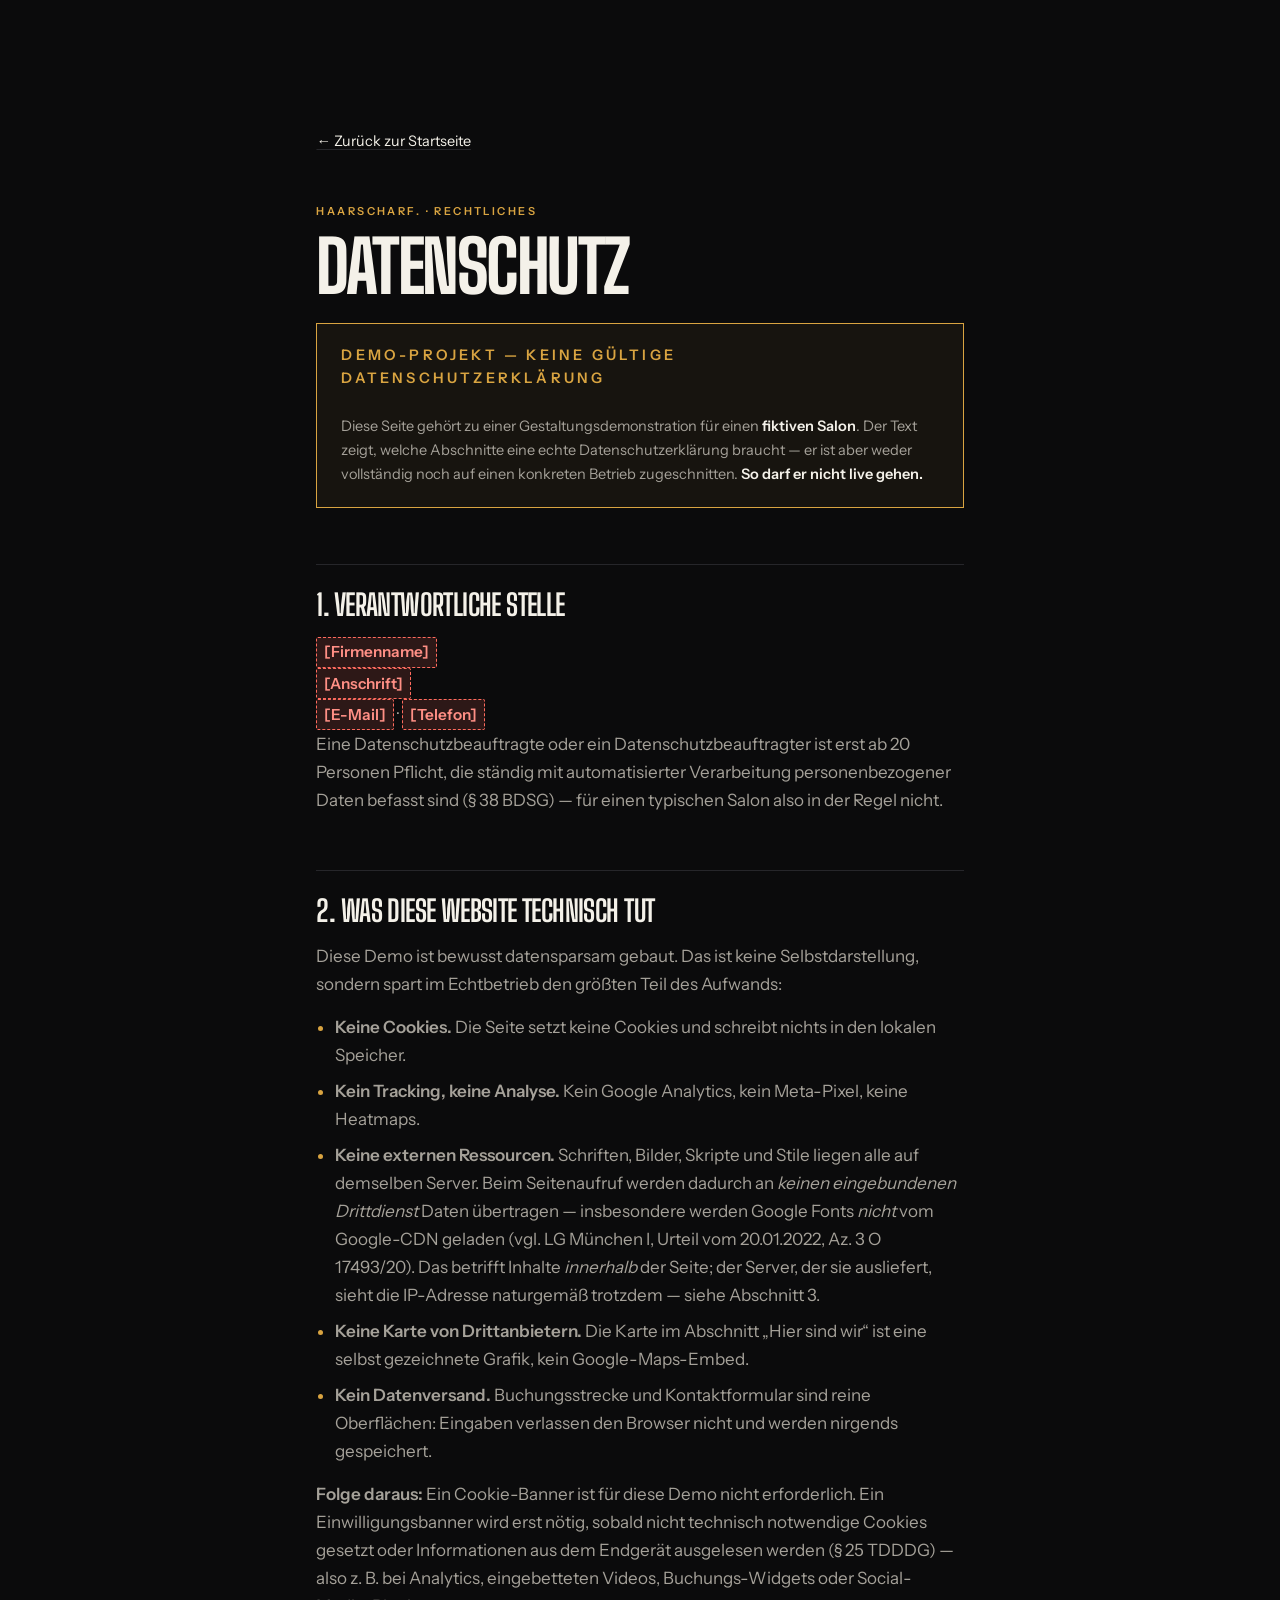
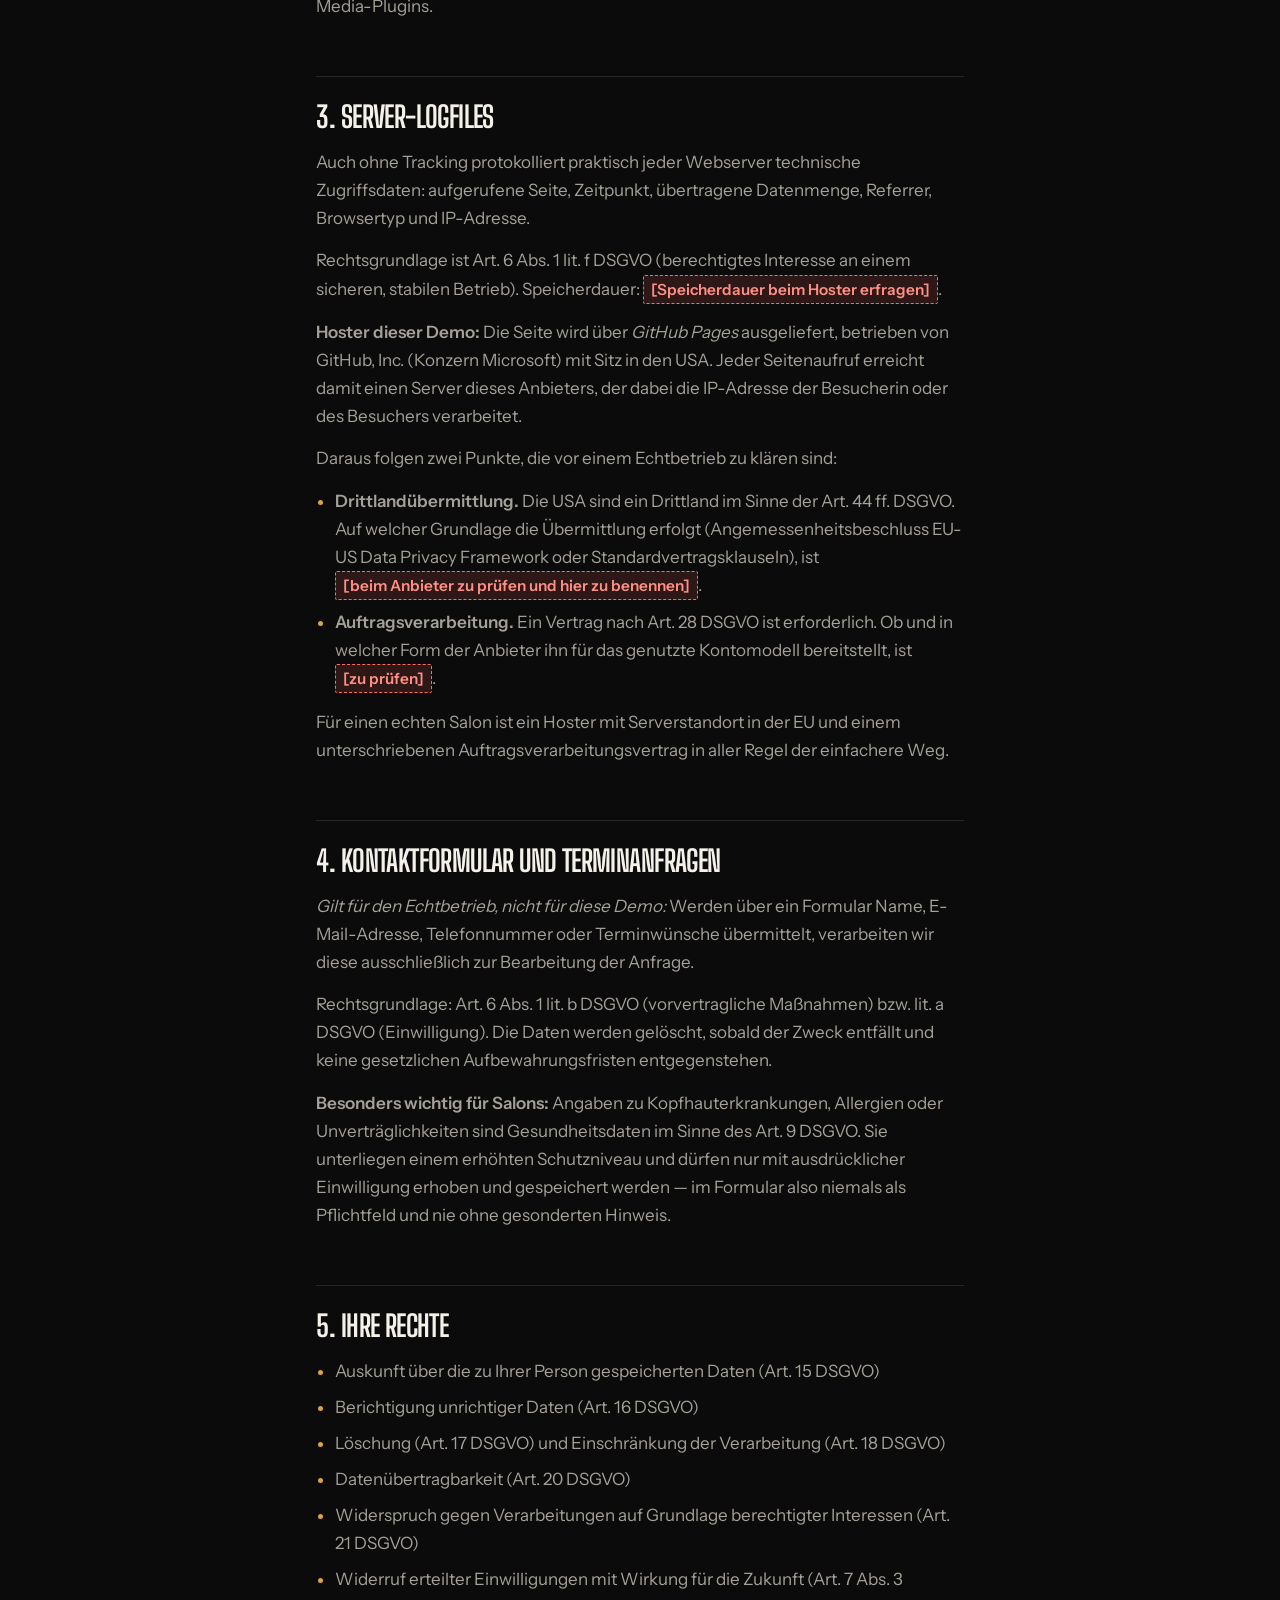
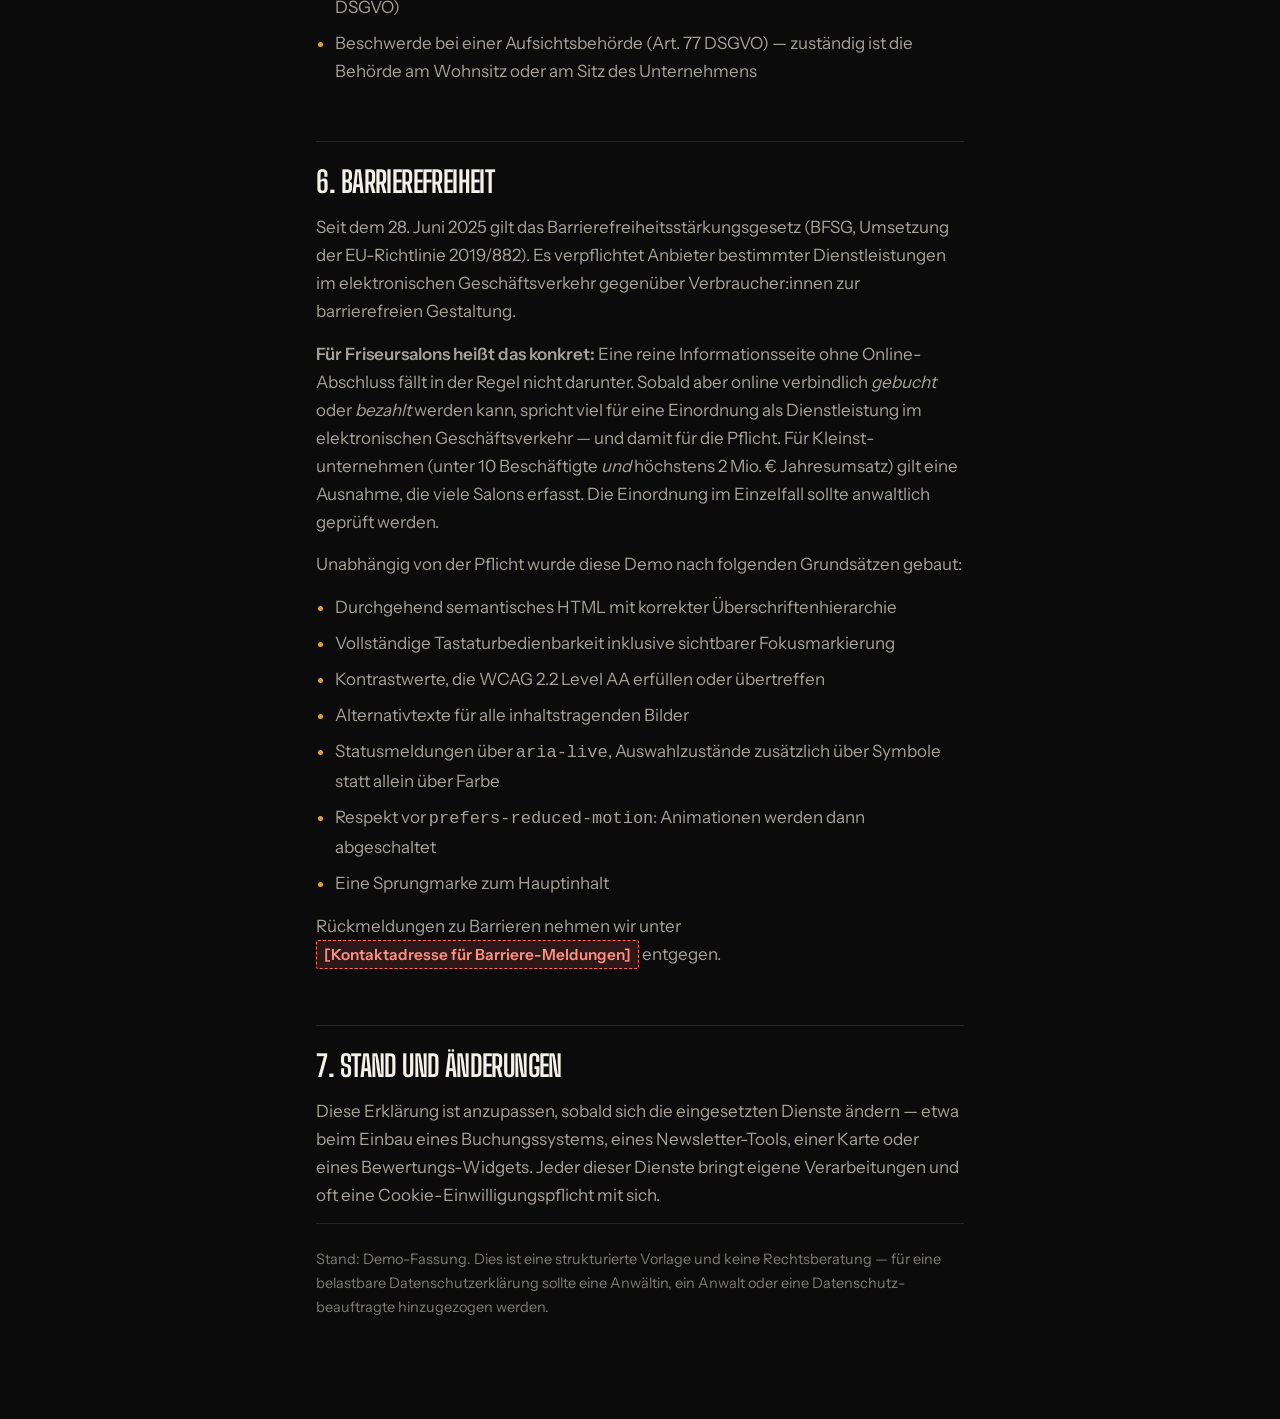
<file: datenschutz.html>
<!DOCTYPE html>
<html lang="de" class="no-js">
<head>
<meta charset="utf-8">
<meta name="viewport" content="width=device-width, initial-scale=1">
<title>Datenschutz &amp; Barrierefreiheit — HAARSCHARF. (Demo)</title>
<meta name="description" content="Datenschutzerklärung und Barrierefreiheitserklärung der Demo-Website HAARSCHARF. Alle Angaben sind Platzhalter.">
<meta name="robots" content="noindex">
<meta name="theme-color" content="#0b0b0c">
<link rel="icon" href="assets/favicon.svg" type="image/svg+xml">
<link rel="stylesheet" href="css/fonts.css">
<link rel="stylesheet" href="css/tokens.css">
<link rel="stylesheet" href="css/base.css">
<link rel="stylesheet" href="css/components.css">
<link rel="stylesheet" href="css/legal.css">
</head>
<body>

<main class="legal">

  <a class="legal__back" href="index.html">&larr; Zurück zur Startseite</a>

  <!-- Siehe Hinweis in impressum.html: beide Rechtsseiten tragen dasselbe
       Label, sonst sähe eine von beiden aus wie vergessen. -->
  <p class="legal__eyebrow label label--acid">HAARSCHARF. · Rechtliches</p>

  <h1>Datenschutz</h1>

  <div class="notice">
    <p class="notice__title">Demo-Projekt — keine gültige Datenschutzerklärung</p>
    <p>
      Diese Seite gehört zu einer Gestaltungs&shy;demonstration für einen
      <strong>fiktiven Salon</strong>. Der Text zeigt, welche Abschnitte eine echte
      Datenschutz&shy;erklärung braucht — er ist aber weder vollständig noch auf
      einen konkreten Betrieb zugeschnitten.
      <strong>So darf er nicht live gehen.</strong>
    </p>
  </div>

  <h2>1. Verantwortliche Stelle</h2>
  <address>
    <span class="ph">[Firmenname]</span><br>
    <span class="ph">[Anschrift]</span><br>
    <span class="ph">[E-Mail]</span> · <span class="ph">[Telefon]</span>
  </address>
  <p>
    Eine Datenschutz&shy;beauftragte oder ein Datenschutz&shy;beauftragter ist erst
    ab 20 Personen Pflicht, die ständig mit automatisierter Verarbeitung
    personenbezogener Daten befasst sind (§ 38 BDSG) — für einen typischen
    Salon also in der Regel nicht.
  </p>

  <h2>2. Was diese Website technisch tut</h2>
  <p>
    Diese Demo ist bewusst datensparsam gebaut. Das ist keine Selbst&shy;darstellung,
    sondern spart im Echtbetrieb den größten Teil des Aufwands:
  </p>
  <ul>
    <li><strong>Keine Cookies.</strong> Die Seite setzt keine Cookies und schreibt nichts in den lokalen Speicher.</li>
    <li><strong>Kein Tracking, keine Analyse.</strong> Kein Google Analytics, kein Meta-Pixel, keine Heatmaps.</li>
    <li><strong>Keine externen Ressourcen.</strong> Schriften, Bilder, Skripte und Stile liegen alle auf demselben Server. Beim Seitenaufruf werden dadurch an <em>keinen eingebundenen Drittdienst</em> Daten übertragen — insbesondere werden Google Fonts <em>nicht</em> vom Google-CDN geladen (vgl. LG München I, Urteil vom 20.01.2022, Az. 3 O 17493/20). Das betrifft Inhalte <em>innerhalb</em> der Seite; der Server, der sie ausliefert, sieht die IP-Adresse naturgemäß trotzdem — siehe Abschnitt 3.</li>
    <li><strong>Keine Karte von Drittanbietern.</strong> Die Karte im Abschnitt „Hier sind wir“ ist eine selbst gezeichnete Grafik, kein Google-Maps-Embed.</li>
    <li><strong>Kein Datenversand.</strong> Buchungs&shy;strecke und Kontaktformular sind reine Oberflächen: Eingaben verlassen den Browser nicht und werden nirgends gespeichert.</li>
  </ul>
  <p>
    <strong>Folge daraus:</strong> Ein Cookie-Banner ist für diese Demo nicht erforderlich.
    Ein Einwilligungs&shy;banner wird erst nötig, sobald nicht technisch notwendige
    Cookies gesetzt oder Informationen aus dem Endgerät ausgelesen werden
    (§ 25 TDDDG) — also z. B. bei Analytics, eingebetteten Videos, Buchungs-Widgets
    oder Social-Media-Plugins.
  </p>

  <h2>3. Server-Logfiles</h2>
  <p>
    Auch ohne Tracking protokolliert praktisch jeder Webserver technische
    Zugriffsdaten: aufgerufene Seite, Zeitpunkt, übertragene Datenmenge,
    Referrer, Browsertyp und IP-Adresse.
  </p>
  <p>
    Rechtsgrundlage ist Art. 6 Abs. 1 lit. f DSGVO (berechtigtes Interesse an
    einem sicheren, stabilen Betrieb). Speicherdauer:
    <span class="ph">[Speicherdauer beim Hoster erfragen]</span>.
  </p>
  <p>
    <strong>Hoster dieser Demo:</strong> Die Seite wird über <em>GitHub Pages</em>
    ausgeliefert, betrieben von GitHub,&nbsp;Inc. (Konzern Microsoft) mit Sitz in den
    USA. Jeder Seitenaufruf erreicht damit einen Server dieses Anbieters, der dabei
    die IP-Adresse der Besucherin oder des Besuchers verarbeitet.
  </p>
  <p>Daraus folgen zwei Punkte, die vor einem Echtbetrieb zu klären sind:</p>
  <ul>
    <li><strong>Drittlandübermittlung.</strong> Die USA sind ein Drittland im Sinne
      der Art.&nbsp;44&nbsp;ff. DSGVO. Auf welcher Grundlage die Übermittlung erfolgt
      (Angemessenheits&shy;beschluss EU-US Data Privacy Framework oder
      Standard&shy;vertrags&shy;klauseln), ist
      <span class="ph">[beim Anbieter zu prüfen und hier zu benennen]</span>.</li>
    <li><strong>Auftragsverarbeitung.</strong> Ein Vertrag nach Art.&nbsp;28 DSGVO ist
      erforderlich. Ob und in welcher Form der Anbieter ihn für das genutzte
      Konto&shy;modell bereitstellt, ist <span class="ph">[zu prüfen]</span>.</li>
  </ul>
  <p>
    Für einen echten Salon ist ein Hoster mit Serverstandort in der EU und einem
    unterschriebenen Auftragsverarbeitungs&shy;vertrag in aller Regel der einfachere Weg.
  </p>

  <h2>4. Kontaktformular und Terminanfragen</h2>
  <p>
    <em>Gilt für den Echtbetrieb, nicht für diese Demo:</em> Werden über ein
    Formular Name, E-Mail-Adresse, Telefonnummer oder Terminwünsche übermittelt,
    verarbeiten wir diese ausschließlich zur Bearbeitung der Anfrage.
  </p>
  <p>
    Rechtsgrundlage: Art. 6 Abs. 1 lit. b DSGVO (vorvertragliche Maßnahmen)
    bzw. lit. a DSGVO (Einwilligung). Die Daten werden gelöscht, sobald der
    Zweck entfällt und keine gesetzlichen Aufbewahrungs&shy;fristen entgegenstehen.
  </p>
  <p>
    <strong>Besonders wichtig für Salons:</strong> Angaben zu Kopfhaut&shy;erkrankungen,
    Allergien oder Unverträglichkeiten sind Gesundheitsdaten im Sinne des
    Art. 9 DSGVO. Sie unterliegen einem erhöhten Schutzniveau und dürfen nur
    mit ausdrücklicher Einwilligung erhoben und gespeichert werden — im
    Formular also niemals als Pflichtfeld und nie ohne gesonderten Hinweis.
  </p>

  <h2>5. Ihre Rechte</h2>
  <ul>
    <li>Auskunft über die zu Ihrer Person gespeicherten Daten (Art. 15 DSGVO)</li>
    <li>Berichtigung unrichtiger Daten (Art. 16 DSGVO)</li>
    <li>Löschung (Art. 17 DSGVO) und Einschränkung der Verarbeitung (Art. 18 DSGVO)</li>
    <li>Datenübertragbarkeit (Art. 20 DSGVO)</li>
    <li>Widerspruch gegen Verarbeitungen auf Grundlage berechtigter Interessen (Art. 21 DSGVO)</li>
    <li>Widerruf erteilter Einwilligungen mit Wirkung für die Zukunft (Art. 7 Abs. 3 DSGVO)</li>
    <li>Beschwerde bei einer Aufsichtsbehörde (Art. 77 DSGVO) — zuständig ist die Behörde am Wohnsitz oder am Sitz des Unternehmens</li>
  </ul>

  <h2 id="barrierefreiheit">6. Barrierefreiheit</h2>
  <p>
    Seit dem 28. Juni 2025 gilt das Barrierefreiheits&shy;stärkungsgesetz (BFSG,
    Umsetzung der EU-Richtlinie 2019/882). Es verpflichtet Anbieter bestimmter
    Dienstleistungen im elektronischen Geschäftsverkehr gegenüber Verbraucher:innen
    zur barrierefreien Gestaltung.
  </p>
  <p>
    <strong>Für Friseursalons heißt das konkret:</strong> Eine reine Informations&shy;seite
    ohne Online-Abschluss fällt in der Regel nicht darunter. Sobald aber online
    verbindlich <em>gebucht</em> oder <em>bezahlt</em> werden kann, spricht viel für
    eine Einordnung als Dienstleistung im elektronischen Geschäftsverkehr — und
    damit für die Pflicht. Für Kleinst&shy;unternehmen (unter 10 Beschäftigte
    <em>und</em> höchstens 2 Mio. € Jahresumsatz) gilt eine Ausnahme, die viele
    Salons erfasst. Die Einordnung im Einzelfall sollte anwaltlich geprüft werden.
  </p>
  <p>Unabhängig von der Pflicht wurde diese Demo nach folgenden Grundsätzen gebaut:</p>
  <ul>
    <li>Durchgehend semantisches HTML mit korrekter Überschriften&shy;hierarchie</li>
    <li>Vollständige Tastatur&shy;bedienbarkeit inklusive sichtbarer Fokus&shy;markierung</li>
    <li>Kontrastwerte, die WCAG 2.2 Level AA erfüllen oder übertreffen</li>
    <li>Alternativtexte für alle inhaltstragenden Bilder</li>
    <li>Status&shy;meldungen über <code>aria-live</code>, Auswahl&shy;zustände zusätzlich über Symbole statt allein über Farbe</li>
    <li>Respekt vor <code>prefers-reduced-motion</code>: Animationen werden dann abgeschaltet</li>
    <li>Eine Sprungmarke zum Hauptinhalt</li>
  </ul>
  <p>
    Rückmeldungen zu Barrieren nehmen wir unter
    <span class="ph">[Kontaktadresse für Barriere-Meldungen]</span> entgegen.
  </p>

  <h2>7. Stand und Änderungen</h2>
  <p>
    Diese Erklärung ist anzupassen, sobald sich die eingesetzten Dienste ändern —
    etwa beim Einbau eines Buchungs&shy;systems, eines Newsletter-Tools, einer Karte
    oder eines Bewertungs-Widgets. Jeder dieser Dienste bringt eigene
    Verarbeitungen und oft eine Cookie-Einwilligungs&shy;pflicht mit sich.
  </p>

  <p class="legal__meta">
    Stand: Demo-Fassung. Dies ist eine strukturierte Vorlage und keine
    Rechtsberatung — für eine belastbare Datenschutz&shy;erklärung sollte eine
    Anwältin, ein Anwalt oder eine Datenschutz&shy;beauftragte hinzugezogen werden.
  </p>

</main>

</body>
</html>
</file>
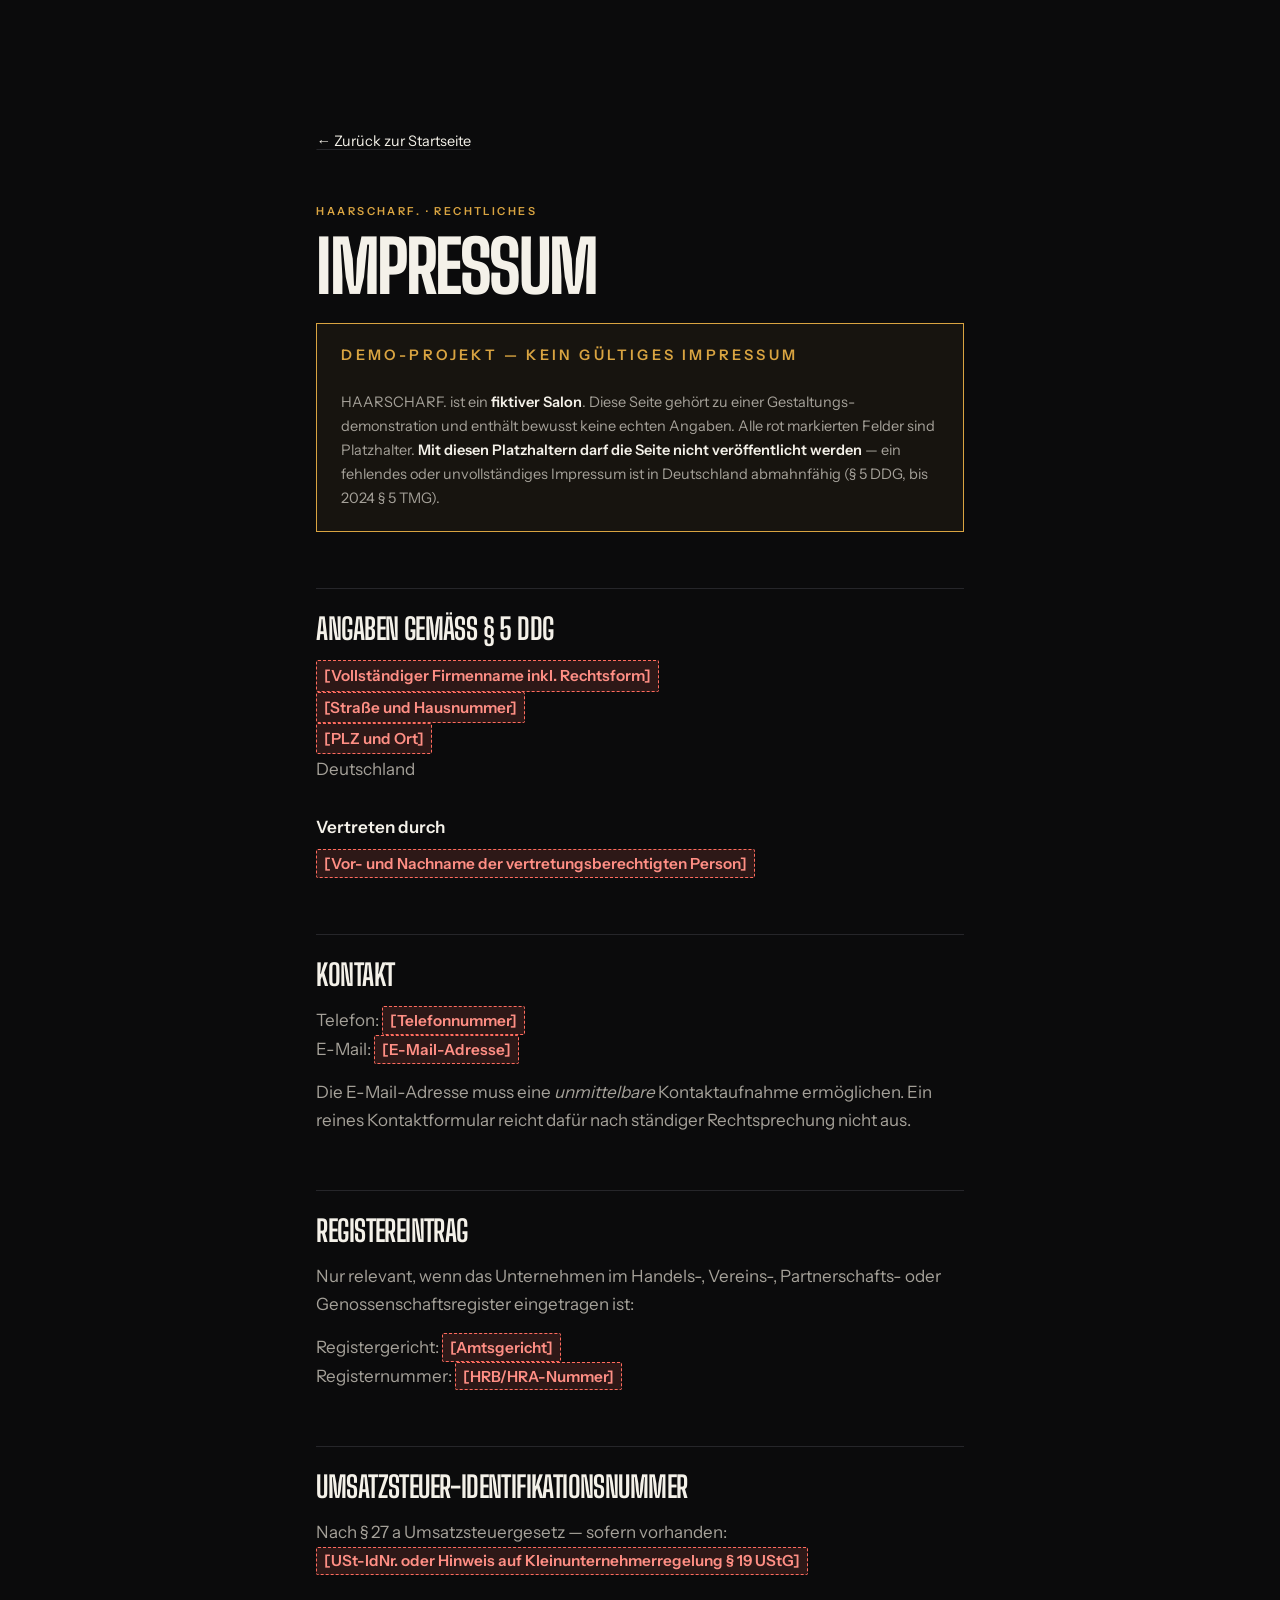
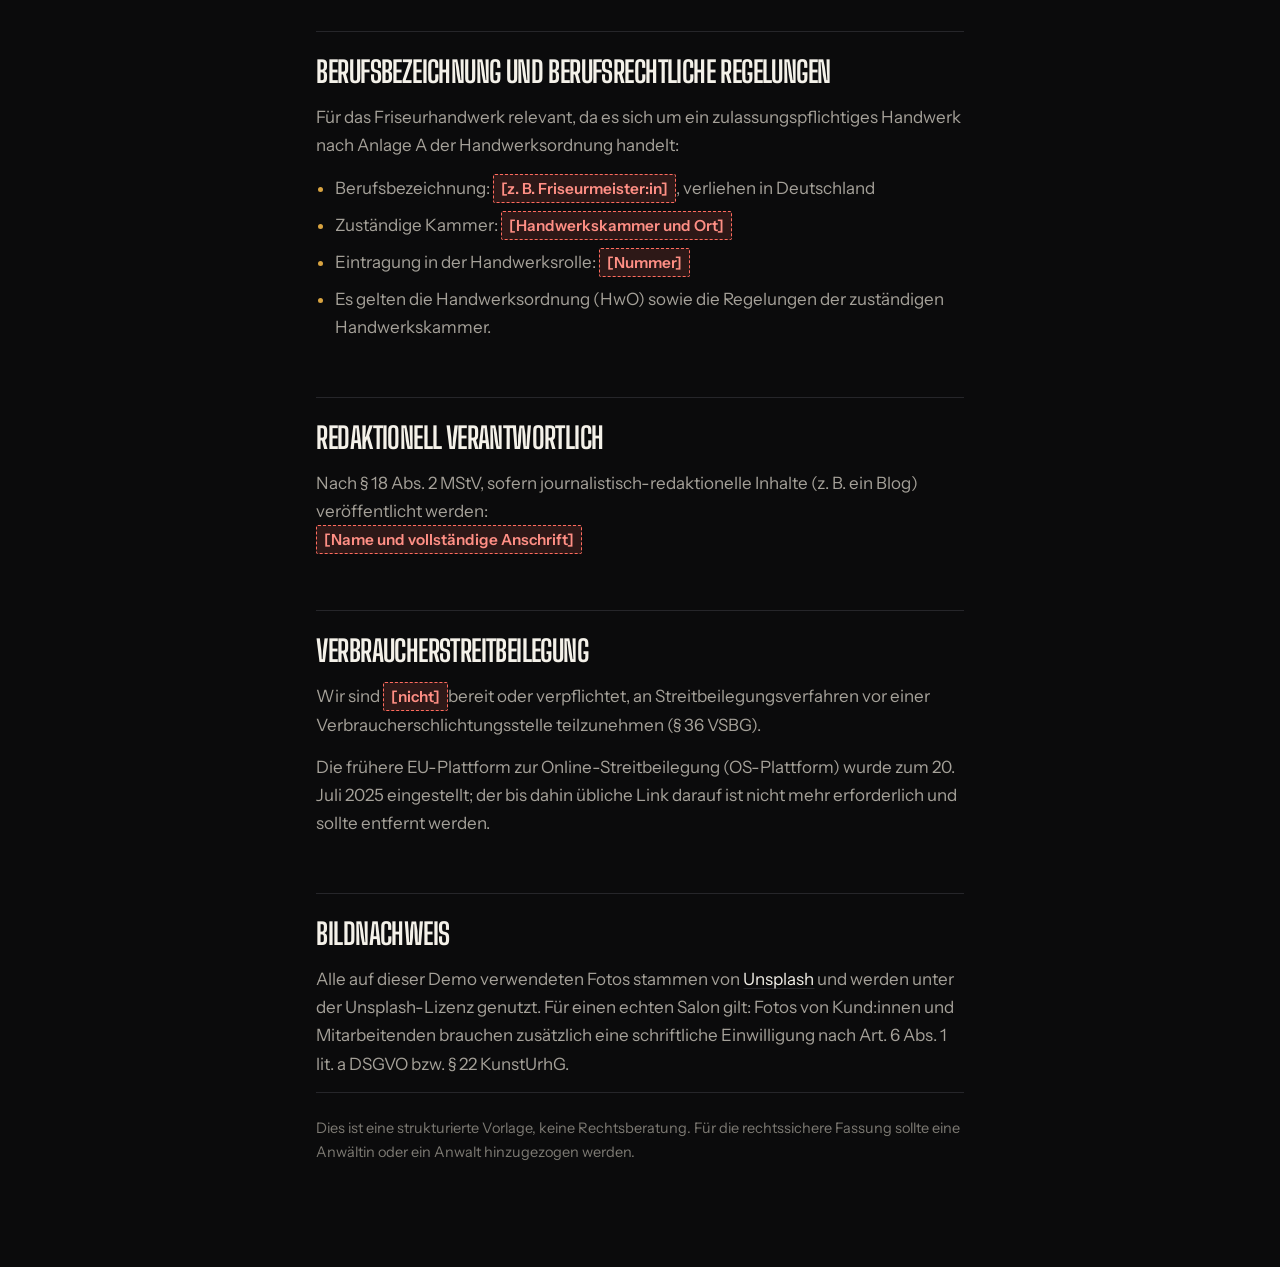
<file: impressum.html>
<!DOCTYPE html>
<html lang="de" class="no-js">
<head>
<meta charset="utf-8">
<meta name="viewport" content="width=device-width, initial-scale=1">
<title>Impressum — HAARSCHARF. (Demo)</title>
<meta name="description" content="Impressum der Demo-Website HAARSCHARF. Alle Angaben sind Platzhalter.">
<meta name="robots" content="noindex">
<meta name="theme-color" content="#0b0b0c">
<link rel="icon" href="assets/favicon.svg" type="image/svg+xml">
<link rel="stylesheet" href="css/fonts.css">
<link rel="stylesheet" href="css/tokens.css">
<link rel="stylesheet" href="css/base.css">
<link rel="stylesheet" href="css/components.css">
<link rel="stylesheet" href="css/legal.css">
</head>
<body>

<main class="legal">

  <a class="legal__back" href="index.html">&larr; Zurück zur Startseite</a>

  <!-- Kleines Akzent-Label über der Überschrift. Auf der Startseite trägt
       jeder Abschnittskopf so eines ("01 Philosophie"); die Rechtsseiten
       standen bisher ohne da und wirkten dadurch wie angeklebt. -->
  <p class="legal__eyebrow label label--acid">HAARSCHARF. · Rechtliches</p>

  <h1>Impressum</h1>

  <div class="notice">
    <p class="notice__title">Demo-Projekt — kein gültiges Impressum</p>
    <p>
      HAARSCHARF. ist ein <strong>fiktiver Salon</strong>. Diese Seite gehört zu einer
      Gestaltungs&shy;demonstration und enthält bewusst keine echten Angaben.
      Alle rot markierten Felder sind Platzhalter.
      <strong>Mit diesen Platzhaltern darf die Seite nicht veröffentlicht werden</strong> —
      ein fehlendes oder unvollständiges Impressum ist in Deutschland
      abmahnfähig (§ 5 DDG, bis 2024 § 5 TMG).
    </p>
  </div>

  <h2>Angaben gemäß § 5 DDG</h2>
  <address>
    <span class="ph">[Vollständiger Firmenname inkl. Rechtsform]</span><br>
    <span class="ph">[Straße und Hausnummer]</span><br>
    <span class="ph">[PLZ und Ort]</span><br>
    Deutschland
  </address>

  <h3>Vertreten durch</h3>
  <p><span class="ph">[Vor- und Nachname der vertretungsberechtigten Person]</span></p>

  <h2>Kontakt</h2>
  <p>
    Telefon: <span class="ph">[Telefonnummer]</span><br>
    E-Mail: <span class="ph">[E-Mail-Adresse]</span>
  </p>
  <p>
    Die E-Mail-Adresse muss eine <em>unmittelbare</em> Kontaktaufnahme ermöglichen.
    Ein reines Kontaktformular reicht dafür nach ständiger Rechtsprechung nicht aus.
  </p>

  <h2>Registereintrag</h2>
  <p>
    Nur relevant, wenn das Unternehmen im Handels-, Vereins-, Partnerschafts-
    oder Genossenschaftsregister eingetragen ist:
  </p>
  <p>
    Registergericht: <span class="ph">[Amtsgericht]</span><br>
    Registernummer: <span class="ph">[HRB/HRA-Nummer]</span>
  </p>

  <h2>Umsatzsteuer-Identifikationsnummer</h2>
  <p>
    Nach § 27&nbsp;a Umsatzsteuergesetz — sofern vorhanden:<br>
    <span class="ph">[USt-IdNr. oder Hinweis auf Kleinunternehmerregelung § 19 UStG]</span>
  </p>

  <h2>Berufsbezeichnung und berufsrechtliche Regelungen</h2>
  <p>
    Für das Friseurhandwerk relevant, da es sich um ein zulassungspflichtiges
    Handwerk nach Anlage&nbsp;A der Handwerksordnung handelt:
  </p>
  <ul>
    <li>Berufsbezeichnung: <span class="ph">[z. B. Friseurmeister:in]</span>, verliehen in Deutschland</li>
    <li>Zuständige Kammer: <span class="ph">[Handwerkskammer und Ort]</span></li>
    <li>Eintragung in der Handwerksrolle: <span class="ph">[Nummer]</span></li>
    <li>Es gelten die Handwerksordnung (HwO) sowie die Regelungen der zuständigen Handwerkskammer.</li>
  </ul>

  <h2>Redaktionell verantwortlich</h2>
  <p>
    Nach § 18 Abs. 2 MStV, sofern journalistisch-redaktionelle Inhalte
    (z. B. ein Blog) veröffentlicht werden:<br>
    <span class="ph">[Name und vollständige Anschrift]</span>
  </p>

  <h2>Verbraucherstreitbeilegung</h2>
  <p>
    Wir sind <span class="ph">[nicht] </span>bereit oder verpflichtet, an
    Streitbeilegungsverfahren vor einer Verbraucher&shy;schlichtungsstelle
    teilzunehmen (§ 36 VSBG).
  </p>
  <p>
    Die frühere EU-Plattform zur Online-Streitbeilegung (OS-Plattform) wurde
    zum 20. Juli 2025 eingestellt; der bis dahin übliche Link darauf ist nicht
    mehr erforderlich und sollte entfernt werden.
  </p>

  <h2>Bildnachweis</h2>
  <p>
    Alle auf dieser Demo verwendeten Fotos stammen von
    <a href="https://unsplash.com" rel="noopener">Unsplash</a> und werden unter der
    Unsplash-Lizenz genutzt. Für einen echten Salon gilt:
    Fotos von Kund:innen und Mitarbeitenden brauchen zusätzlich eine
    schriftliche Einwilligung nach Art.&nbsp;6 Abs.&nbsp;1 lit.&nbsp;a DSGVO
    bzw. § 22 KunstUrhG.
  </p>

  <p class="legal__meta">
    Dies ist eine strukturierte Vorlage, keine Rechtsberatung. Für die
    rechtssichere Fassung sollte eine Anwältin oder ein Anwalt hinzugezogen werden.
  </p>

</main>

</body>
</html>
</file>
<file: css/fonts.css>
/* ------------------------------------------------------------------
   HAARSCHARF. — Schriften (selbst gehostet)
   Bewusst lokal ausgeliefert statt via Google-CDN: keine Übertragung von
   Besucher-IPs an Dritte (DSGVO) und keine externe Abhängigkeit im Rendering.
   Nur die Subsets latin + latin-ext, damit die Dateien klein bleiben.
   ------------------------------------------------------------------ */

@font-face {
  font-family: 'Big Shoulders Display';
  font-style: normal;
  font-weight: 700;
  font-display: swap;
  src: url('../assets/fonts/big-shoulders-display-700-normal-latin-ext.woff2') format('woff2');
  unicode-range: U+0100-02BA, U+02BD-02C5, U+02C7-02CC, U+02CE-02D7, U+02DD-02FF, U+0304, U+0308, U+0329, U+1D00-1DBF, U+1E00-1E9F, U+1EF2-1EFF, U+2020, U+20A0-20AB, U+20AD-20C0, U+2113, U+2C60-2C7F, U+A720-A7FF;
}
@font-face {
  font-family: 'Big Shoulders Display';
  font-style: normal;
  font-weight: 700;
  font-display: swap;
  src: url('../assets/fonts/big-shoulders-display-700-normal-latin.woff2') format('woff2');
  unicode-range: U+0000-00FF, U+0131, U+0152-0153, U+02BB-02BC, U+02C6, U+02DA, U+02DC, U+0304, U+0308, U+0329, U+2000-206F, U+20AC, U+2122, U+2191, U+2193, U+2212, U+2215, U+FEFF, U+FFFD;
}
@font-face {
  font-family: 'Big Shoulders Display';
  font-style: normal;
  font-weight: 800;
  font-display: swap;
  src: url('../assets/fonts/big-shoulders-display-800-normal-latin-ext.woff2') format('woff2');
  unicode-range: U+0100-02BA, U+02BD-02C5, U+02C7-02CC, U+02CE-02D7, U+02DD-02FF, U+0304, U+0308, U+0329, U+1D00-1DBF, U+1E00-1E9F, U+1EF2-1EFF, U+2020, U+20A0-20AB, U+20AD-20C0, U+2113, U+2C60-2C7F, U+A720-A7FF;
}
@font-face {
  font-family: 'Big Shoulders Display';
  font-style: normal;
  font-weight: 800;
  font-display: swap;
  src: url('../assets/fonts/big-shoulders-display-800-normal-latin.woff2') format('woff2');
  unicode-range: U+0000-00FF, U+0131, U+0152-0153, U+02BB-02BC, U+02C6, U+02DA, U+02DC, U+0304, U+0308, U+0329, U+2000-206F, U+20AC, U+2122, U+2191, U+2193, U+2212, U+2215, U+FEFF, U+FFFD;
}
@font-face {
  font-family: 'Instrument Sans';
  font-style: normal;
  font-weight: 400;
  font-display: swap;
  src: url('../assets/fonts/instrument-sans-400-normal-latin-ext.woff2') format('woff2');
  unicode-range: U+0100-02BA, U+02BD-02C5, U+02C7-02CC, U+02CE-02D7, U+02DD-02FF, U+0304, U+0308, U+0329, U+1D00-1DBF, U+1E00-1E9F, U+1EF2-1EFF, U+2020, U+20A0-20AB, U+20AD-20C0, U+2113, U+2C60-2C7F, U+A720-A7FF;
}
@font-face {
  font-family: 'Instrument Sans';
  font-style: normal;
  font-weight: 400;
  font-display: swap;
  src: url('../assets/fonts/instrument-sans-400-normal-latin.woff2') format('woff2');
  unicode-range: U+0000-00FF, U+0131, U+0152-0153, U+02BB-02BC, U+02C6, U+02DA, U+02DC, U+0304, U+0308, U+0329, U+2000-206F, U+20AC, U+2122, U+2191, U+2193, U+2212, U+2215, U+FEFF, U+FFFD;
}
@font-face {
  font-family: 'Instrument Sans';
  font-style: normal;
  font-weight: 500;
  font-display: swap;
  src: url('../assets/fonts/instrument-sans-500-normal-latin-ext.woff2') format('woff2');
  unicode-range: U+0100-02BA, U+02BD-02C5, U+02C7-02CC, U+02CE-02D7, U+02DD-02FF, U+0304, U+0308, U+0329, U+1D00-1DBF, U+1E00-1E9F, U+1EF2-1EFF, U+2020, U+20A0-20AB, U+20AD-20C0, U+2113, U+2C60-2C7F, U+A720-A7FF;
}
@font-face {
  font-family: 'Instrument Sans';
  font-style: normal;
  font-weight: 500;
  font-display: swap;
  src: url('../assets/fonts/instrument-sans-500-normal-latin.woff2') format('woff2');
  unicode-range: U+0000-00FF, U+0131, U+0152-0153, U+02BB-02BC, U+02C6, U+02DA, U+02DC, U+0304, U+0308, U+0329, U+2000-206F, U+20AC, U+2122, U+2191, U+2193, U+2212, U+2215, U+FEFF, U+FFFD;
}
@font-face {
  font-family: 'Instrument Sans';
  font-style: normal;
  font-weight: 600;
  font-display: swap;
  src: url('../assets/fonts/instrument-sans-600-normal-latin-ext.woff2') format('woff2');
  unicode-range: U+0100-02BA, U+02BD-02C5, U+02C7-02CC, U+02CE-02D7, U+02DD-02FF, U+0304, U+0308, U+0329, U+1D00-1DBF, U+1E00-1E9F, U+1EF2-1EFF, U+2020, U+20A0-20AB, U+20AD-20C0, U+2113, U+2C60-2C7F, U+A720-A7FF;
}
@font-face {
  font-family: 'Instrument Sans';
  font-style: normal;
  font-weight: 600;
  font-display: swap;
  src: url('../assets/fonts/instrument-sans-600-normal-latin.woff2') format('woff2');
  unicode-range: U+0000-00FF, U+0131, U+0152-0153, U+02BB-02BC, U+02C6, U+02DA, U+02DC, U+0304, U+0308, U+0329, U+2000-206F, U+20AC, U+2122, U+2191, U+2193, U+2212, U+2215, U+FEFF, U+FFFD;
}
@font-face {
  font-family: 'Instrument Serif';
  font-style: italic;
  font-weight: 400;
  font-display: swap;
  src: url('../assets/fonts/instrument-serif-400-italic-latin-ext.woff2') format('woff2');
  unicode-range: U+0100-02BA, U+02BD-02C5, U+02C7-02CC, U+02CE-02D7, U+02DD-02FF, U+0304, U+0308, U+0329, U+1D00-1DBF, U+1E00-1E9F, U+1EF2-1EFF, U+2020, U+20A0-20AB, U+20AD-20C0, U+2113, U+2C60-2C7F, U+A720-A7FF;
}
@font-face {
  font-family: 'Instrument Serif';
  font-style: italic;
  font-weight: 400;
  font-display: swap;
  src: url('../assets/fonts/instrument-serif-400-italic-latin.woff2') format('woff2');
  unicode-range: U+0000-00FF, U+0131, U+0152-0153, U+02BB-02BC, U+02C6, U+02DA, U+02DC, U+0304, U+0308, U+0329, U+2000-206F, U+20AC, U+2122, U+2191, U+2193, U+2212, U+2215, U+FEFF, U+FFFD;
}
@font-face {
  font-family: 'Instrument Serif';
  font-style: normal;
  font-weight: 400;
  font-display: swap;
  src: url('../assets/fonts/instrument-serif-400-normal-latin-ext.woff2') format('woff2');
  unicode-range: U+0100-02BA, U+02BD-02C5, U+02C7-02CC, U+02CE-02D7, U+02DD-02FF, U+0304, U+0308, U+0329, U+1D00-1DBF, U+1E00-1E9F, U+1EF2-1EFF, U+2020, U+20A0-20AB, U+20AD-20C0, U+2113, U+2C60-2C7F, U+A720-A7FF;
}
@font-face {
  font-family: 'Instrument Serif';
  font-style: normal;
  font-weight: 400;
  font-display: swap;
  src: url('../assets/fonts/instrument-serif-400-normal-latin.woff2') format('woff2');
  unicode-range: U+0000-00FF, U+0131, U+0152-0153, U+02BB-02BC, U+02C6, U+02DA, U+02DC, U+0304, U+0308, U+0329, U+2000-206F, U+20AC, U+2122, U+2191, U+2193, U+2212, U+2215, U+FEFF, U+FFFD;
}
</file>
<file: css/tokens.css>
/* ------------------------------------------------------------------
   HAARSCHARF. — Design-Tokens
   Eine einzige Quelle der Wahrheit für Farbe, Typo, Raster und Timing.
   Wer die Seite umfarben will, ändert hier – und nirgendwo sonst.
   ------------------------------------------------------------------ */

:root {
  /* --- Farbe -------------------------------------------------------
     Fast-Schwarz mit einem Hauch Blau (nicht #000: reines Schwarz wirkt
     auf OLED-Displays hart und lässt Bilder "abreißen").
     Warmes Off-White als Gegenpol, dazu genau EIN Akzent.            */
  --ink:            #0b0b0c;   /* Grundfläche                          */
  --ink-raise:      #121214;   /* leicht abgehobene Fläche (Karten)    */
  --ink-sunk:       #070708;   /* tiefer als Grund (Footer, Overlays)  */
  --line:           #26262a;   /* Haarlinien, Rahmen                   */
  --line-soft:      #1a1a1d;   /* sehr dezente Trennung                */

  /* Die drei Textstufen sind auf --ink gemessen, nicht geschätzt:
     Ein Grau, das "richtig aussieht", liegt regelmäßig unter 4.5:1 und
     fällt damit durch WCAG AA. --bone-faint ist deshalb einen Tick
     heller, als das Auge zunächst verlangt. */
  --bone:           #f4f1e9;   /* Fließtext, Headlines   – 16.6:1      */
  --bone-mute:      #a5a199;   /* Sekundärtext            – 8.0:1      */
  --bone-faint:     #7d7a73;   /* Labels, Metadaten       – 4.8:1      */

  /* Der Akzent: ein warmes Messing. Gewählt, weil es das Metall der
     Schere aufgreift und mit dem warmen Off-White dieselbe Temperatur
     teilt – ohne ins billige Gold zu kippen. Kontrast auf Fast-Schwarz:
     8.75:1, also auch für kleinen Text WCAG-AA-sicher.

     WICHTIG: --acid-rgb ist die einzige Stelle, an der der Farbwert
     wirklich steht. Alle durchscheinenden Varianten leiten sich davon
     ab (rgb(var(--acid-rgb) / 0.06)), damit ein Farbwechsel tatsächlich
     nur eine Zeile kostet und nirgends ein Rest der alten Farbe
     stehen bleibt.                                                     */
  --acid-rgb:       217 164 65;
  --acid:           rgb(var(--acid-rgb));
  --acid-dim:       #a87f2f;
  --acid-glow:      rgb(var(--acid-rgb) / 0.14);
  --on-acid:        #0b0b0c;   /* Text AUF der Akzentfläche            */

  /* --- Typografie --------------------------------------------------
     Drei Rollen, drei Schriften – mehr nicht.
     Display  = schmale, sehr fette Grotesk (Plakat, Wortmarke)
     Editorial= Serif mit Kursive (Zitate, Zwischenrufe)
     UI       = ruhige Grotesk (alles, was gelesen statt gesehen wird) */
  --font-display:  'Big Shoulders Display', 'Archivo Narrow', 'Oswald',
                   'Haettenschweiler', 'Impact', sans-serif;
  --font-editorial:'Instrument Serif', 'Times New Roman', Georgia, serif;
  --font-ui:       'Instrument Sans', -apple-system, BlinkMacSystemFont,
                   'Segoe UI', Roboto, Helvetica, Arial, sans-serif;

  /* Fluide Schriftgrößen: clamp() statt Media-Query-Treppe.
     Der mittlere Wert skaliert mit der Viewport-Breite.               */
  --fs-mono:      0.6875rem;                              /* 11px Labels */
  --fs-sm:        clamp(0.8125rem, 0.78rem + 0.16vw, 0.9375rem);
  --fs-body:      clamp(0.9375rem, 0.89rem + 0.22vw, 1.0625rem);
  --fs-lead:      clamp(1.0625rem, 0.97rem + 0.45vw, 1.375rem);
  --fs-quote:     clamp(1.5rem,  1.15rem + 1.7vw,  2.75rem);
  --fs-h3:        clamp(1.375rem, 1.2rem + 0.9vw,  2rem);
  --fs-h2:        clamp(2.75rem,  1.6rem + 5.6vw,  7rem);
  --fs-hero:      clamp(3.5rem,  -0.4rem + 17.5vw, 16rem);

  --tracking-display: -0.035em;  /* Displaygrößen brauchen enges Tracking */
  --tracking-label:    0.22em;   /* Kleine Versalien brauchen das Gegenteil */

  /* --- Raster & Raum ----------------------------------------------- */
  --page-max:      88rem;        /* 1408px – bewusst breit, editorial   */
  --gutter:        clamp(1.25rem, 0.7rem + 2.6vw, 4.5rem);

  /* Abstand ober- und unterhalb jeder Sektion. Achtung beim Ändern:
     zwischen zwei Sektionen wirkt der Wert DOPPELT, weil sich unteres
     und oberes Polster addieren. Als Faustregel sollte die Lücke rund
     ein Viertel Bildschirmhöhe betragen – sie soll als Pause gelesen
     werden, nicht als Seitenende. Bei 1512x950 ergibt das hier 126 px
     je Seite, also 252 px Lücke (~26 % der Fensterhöhe).             */
  --section-y:     clamp(4.5rem, 2rem + 6.2vw, 8.5rem);
  --stack:         clamp(1rem, 0.8rem + 0.8vw, 1.75rem);

  /* --- Bewegung -----------------------------------------------------
     Zwei Kurven reichen: "ease" für Farbe/Deckkraft, "spring" für alles,
     was sich im Raum bewegt. Der leichte Überschwung macht den
     Unterschied zwischen "animiert" und "lebendig".                   */
  --ease:    cubic-bezier(0.33, 0.02, 0.18, 1);
  --spring:  cubic-bezier(0.16, 0.84, 0.24, 1.01);
  --t-fast:  180ms;
  --t-base:  420ms;
  --t-slow:  900ms;

  --radius:  2px;                /* fast eckig – "haarscharf", nicht soft */
  --z-nav:     100;
  --z-overlay: 9999;
}

/* Wer Bewegung reduziert haben will, bekommt sie reduziert – nicht
   "ein bisschen weniger", sondern praktisch aus. Die Tokens hier
   greifen automatisch in jede Transition, die sie benutzt.            */
@media (prefers-reduced-motion: reduce) {
  :root {
    --t-fast: 1ms;
    --t-base: 1ms;
    --t-slow: 1ms;
  }
}
</file>
<file: css/base.css>
/* ------------------------------------------------------------------
   HAARSCHARF. — Reset, Grundtypografie, Hilfsklassen
   ------------------------------------------------------------------ */

*, *::before, *::after { box-sizing: border-box; }

* { margin: 0; }

html {
  -webkit-text-size-adjust: 100%;
  scroll-behavior: smooth;
  /* Die fixierte Navigation darf Anker-Ziele nicht verdecken. */
  scroll-padding-top: 6rem;
}

@media (prefers-reduced-motion: reduce) {
  html { scroll-behavior: auto; }
}

body {
  background: var(--ink);
  color: var(--bone);
  font-family: var(--font-ui);
  font-size: var(--fs-body);
  line-height: 1.65;
  font-weight: 400;
  -webkit-font-smoothing: antialiased;
  -moz-osx-font-smoothing: grayscale;
  text-rendering: optimizeLegibility;
  overflow-x: hidden;
}

/* Solange die Intro-Animation läuft, soll nicht gescrollt werden. */
body.is-loading { overflow: hidden; }

img, picture, svg, video {
  display: block;
  max-width: 100%;
  height: auto;
}

/* [hidden] muss jede display-Regel schlagen. Autoren-CSS gewinnt sonst
   grundsätzlich gegen das Browser-Standardblatt – eine ausgeblendete
   Overlay-Ebene wie die Lightbox (position: fixed, inset: 0) bliebe
   dann unsichtbar im Weg liegen und würde sämtliche Klicks der Seite
   abfangen. Genau diese Falle steckt hinter vielen "der Button geht
   nicht"-Fehlern. */
[hidden] { display: none !important; }

input, button, textarea, select { font: inherit; color: inherit; }

button {
  background: none;
  border: 0;
  padding: 0;
  cursor: pointer;
}

a { color: inherit; text-decoration: none; }

ul, ol { list-style: none; padding: 0; }

::selection {
  background: var(--acid);
  color: var(--on-acid);
}

/* --- Typografische Grundformen ------------------------------------ */

.display {
  font-family: var(--font-display);
  font-weight: 800;
  line-height: 0.82;
  letter-spacing: var(--tracking-display);
  text-transform: uppercase;
}

.serif {
  font-family: var(--font-editorial);
  font-weight: 400;
  line-height: 1.18;
  letter-spacing: -0.015em;
}

/* Kleine Versalien-Labels: das Bindeglied des ganzen Layouts.
   Tauchen als Sektionsnummer, Kategorie und Meta-Zeile immer wieder auf. */
.label {
  font-family: var(--font-ui);
  font-size: var(--fs-mono);
  font-weight: 600;
  letter-spacing: var(--tracking-label);
  text-transform: uppercase;
  color: var(--bone-faint);
}

.label--acid { color: var(--acid); }

.lead {
  font-size: var(--fs-lead);
  line-height: 1.5;
  color: var(--bone-mute);
  text-wrap: pretty;
}

/* --- Layout-Primitive ---------------------------------------------- */

.shell {
  width: 100%;
  max-width: var(--page-max);
  margin-inline: auto;
  padding-inline: var(--gutter);
}

.section {
  position: relative;
  padding-block: var(--section-y);
}

/* Sektionskopf: Nummer + Titel, links ausgerichtet, mit Haarlinie.
   Die Linie ist das wiederkehrende "Schnitt"-Motiv der Seite.        */
.section-head {
  display: flex;
  align-items: baseline;
  gap: clamp(0.75rem, 2vw, 2rem);
  padding-bottom: 1.25rem;
  border-bottom: 1px solid var(--line);
  margin-bottom: clamp(2.5rem, 5vw, 5rem);
}

.section-head__no {
  flex: none;
  font-variant-numeric: tabular-nums;
}

.section-head__title {
  font-size: var(--fs-h2);
  margin-inline-end: auto;
}

.section-head__note {
  flex: none;
  max-width: 22ch;
  font-size: var(--fs-sm);
  color: var(--bone-mute);
  line-height: 1.45;
  text-align: right;
}

@media (max-width: 47.9375rem) {
  .section-head { flex-wrap: wrap; }
  .section-head__note { display: none; }
}

/* --- Zwei bewusste Ausnahmen vom Abschnittskopf ---------------------
   Acht gleiche Köpfe hintereinander lesen sich als Raster, und genau das
   soll die Seite nicht sein. Zwei Abschnitte brechen deshalb aus — jeder
   mit einem eigenen Grund, nicht bloß der Abwechslung wegen. Sechs
   behalten die Grundform, damit der Bruch als Absicht lesbar bleibt und
   nicht als Unordnung.                                                */

/* (1) Galerie: der Kopf stellt sich hochkant an den linken Rand.
   Gedreht wird über writing-mode, nicht über transform — auf dem Element
   sitzt data-reveal, und dessen Einblend-Animation schreibt transform.
   Ein rotate() hier würde davon überschrieben. */
@media (min-width: 62rem) {
  .section-head--side {
    writing-mode: vertical-rl;
    align-items: center;
    justify-content: flex-start;
    gap: clamp(1rem, 2vw, 2rem);
    border-bottom: 0;
    padding-bottom: 0;
    margin-bottom: 0;
    position: sticky;
    /* 6rem entspricht scroll-padding-top aus dem :root-Block, damit der
       Kopf beim Ansteuern nicht unter die Navigation rutscht. */
    top: 7rem;
  }
  /* Hochkant wirkt die volle Displaygröße erschlagend: sie würde die
     Spalte doppelt so breit machen wie die Bildunterschriften daneben. */
  .section-head--side .section-head__title {
    font-size: clamp(2.25rem, 3.6vw, 3.5rem);
    margin-inline-end: 0;
  }
  .section-head--side .section-head__note {
    max-width: none;
    text-align: left;
  }
}

/* (2) Stimmen: gespiegelt und leise. Die Haarlinie wandert nach oben,
   der Titel schrumpft auf Fließtextgröße — das Zitat darunter ist hier
   die eigentliche Schlagzeile. */
@media (min-width: 48rem) {
  .section-head--quiet {
    flex-direction: row-reverse;
    align-items: baseline;
    border-bottom: 0;
    border-top: 1px solid var(--line);
    padding-bottom: 0;
    padding-top: 1.1rem;
    margin-bottom: clamp(2rem, 4vw, 3.5rem);
  }
  .section-head--quiet .section-head__title {
    font-size: var(--fs-h3);
    margin-inline-end: 0;
  }
  /* Die Notiz füllt jetzt die freie linke Seite, statt rechts zu kleben. */
  .section-head--quiet .section-head__note {
    margin-inline-end: auto;
    max-width: 34ch;
    text-align: left;
  }
}

/* --- Barrierefreiheit ---------------------------------------------- */

/* Sichtbarer, kräftiger Fokusring – nie wegoptimieren. Er ist für
   Tastaturnutzer:innen das, was der Cursor für die Maus ist.          */
:where(a, button, input, textarea, select, [tabindex]):focus-visible {
  outline: 2px solid var(--acid);
  outline-offset: 3px;
  border-radius: var(--radius);
}

.visually-hidden {
  position: absolute;
  width: 1px; height: 1px;
  padding: 0; margin: -1px;
  overflow: hidden;
  clip-path: inset(50%);
  white-space: nowrap;
  border: 0;
}

/* Sprungmarke für Screenreader/Tastatur, taucht erst bei Fokus auf. */
.skip-link {
  position: fixed;
  top: 0.75rem;
  left: 0.75rem;
  z-index: calc(var(--z-nav) + 10);
  padding: 0.75rem 1.25rem;
  background: var(--acid);
  color: var(--on-acid);
  font-size: var(--fs-sm);
  font-weight: 600;
  transform: translateY(-160%);
  transition: transform var(--t-fast) var(--ease);
}

.skip-link:focus-visible { transform: translateY(0); }
</file>
<file: css/components.css>
/* ------------------------------------------------------------------
   HAARSCHARF. — Komponenten
   Alles, was an mehr als einer Stelle vorkommt.
   ------------------------------------------------------------------ */

/* ═══════════════════════════════════════════════════════════ BUTTONS */

.btn {
  --btn-bg: transparent;
  --btn-fg: var(--bone);
  --btn-bd: var(--line);

  position: relative;
  display: inline-flex;
  align-items: center;
  justify-content: center;
  gap: 0.6em;
  padding: 0.95em 1.9em;
  background: var(--btn-bg);
  color: var(--btn-fg);
  border: 1px solid var(--btn-bd);
  border-radius: var(--radius);
  font-size: var(--fs-sm);
  font-weight: 600;
  letter-spacing: 0.04em;
  text-transform: uppercase;
  white-space: nowrap;
  overflow: hidden;
  isolation: isolate;
  transition: color var(--t-fast) var(--ease),
              border-color var(--t-fast) var(--ease),
              transform var(--t-base) var(--spring);
}

/* Der Füll-Effekt: eine Fläche wächst von unten nach oben ins Feld.
   Bewusst gerichtet (nicht "einfach einblenden") – das liest sich wie
   ein Schnitt, der durchgezogen wird. */
.btn::after {
  content: "";
  position: absolute;
  inset: 0;
  z-index: -1;
  background: var(--acid);
  transform: scaleY(0);
  transform-origin: bottom;
  transition: transform var(--t-base) var(--spring);
}

.btn:hover::after,
.btn:focus-visible::after { transform: scaleY(1); }
.btn:hover,
.btn:focus-visible { color: var(--on-acid); border-color: var(--acid); }
.btn:active { transform: scale(0.97); }

.btn--acid {
  --btn-bg: var(--acid);
  --btn-fg: var(--on-acid);
  --btn-bd: var(--acid);
}
/* Ein Button, der bereits die Akzentfarbe trägt, füllt sich mit
   Off-White – sonst wäre beim Hover kein Unterschied zu sehen. */
.btn--acid::after { background: var(--bone); }
.btn--acid:hover, .btn--acid:focus-visible { color: var(--on-acid); border-color: var(--bone); }

.btn--ghost { --btn-bd: var(--line); }

/* Deaktivierte Buttons werden neutral, nicht bloß transparent: ein
   ausgegrautes Akzentgrün liest sich sonst als schmutziges Oliv. */
.btn:disabled {
  background: var(--ink-raise);
  color: var(--bone-faint);
  border-color: var(--line);
  cursor: not-allowed;
  transform: none;
}
.btn:disabled::after { transform: scaleY(0); }


/* ══════════════════════════════════════════════════════ NAVIGATION */

.nav {
  position: fixed;
  inset: 0 0 auto 0;
  z-index: var(--z-nav);
  transition: background-color var(--t-base) var(--ease),
              border-color var(--t-base) var(--ease),
              backdrop-filter var(--t-base) var(--ease);
  border-bottom: 1px solid transparent;
}

/* Zustandswechsel beim Scrollen: aus "schwebend" wird "Leiste". */
.nav.is-stuck {
  background: rgba(11, 11, 12, 0.72);
  backdrop-filter: blur(18px) saturate(140%);
  -webkit-backdrop-filter: blur(18px) saturate(140%);
  border-bottom-color: var(--line-soft);
}

.nav__inner {
  display: flex;
  align-items: center;
  gap: clamp(1rem, 3vw, 3rem);
  max-width: var(--page-max);
  margin-inline: auto;
  padding: clamp(0.9rem, 1.6vw, 1.4rem) var(--gutter);
}

.nav__brand {
  flex: none;
  font-size: clamp(1.15rem, 1rem + 0.7vw, 1.6rem);
  line-height: 1;
  letter-spacing: -0.02em;
  margin-inline-end: auto;
}
.nav__dot { color: var(--acid); }

.nav__links {
  display: flex;
  gap: clamp(1rem, 2.2vw, 2.25rem);
  font-size: var(--fs-sm);
  color: var(--bone-mute);
}

/* Unterstreichung, die von links einfährt statt einfach zu erscheinen. */
.nav__links a {
  position: relative;
  padding-block: 0.35rem;
  transition: color var(--t-fast) var(--ease);
}
.nav__links a::after {
  content: "";
  position: absolute;
  left: 0; bottom: 0;
  width: 100%; height: 1px;
  background: var(--acid);
  transform: scaleX(0);
  transform-origin: left;
  transition: transform var(--t-base) var(--spring);
}
.nav__links a:hover,
.nav__links a.is-current { color: var(--bone); }
.nav__links a:hover::after,
.nav__links a.is-current::after { transform: scaleX(1); }

.nav__cta { padding: 0.7em 1.35em; }

/* Burger: zwei Striche, die sich zum Kreuz schließen. */
.burger {
  display: none;
  flex: none;
  width: 44px; height: 44px;
  position: relative;
}
.burger__bar {
  position: absolute;
  left: 11px;
  width: 22px; height: 1.5px;
  background: var(--bone);
  transition: transform var(--t-base) var(--spring),
              opacity var(--t-fast) var(--ease);
}
.burger__bar:nth-child(2) { transform: translateY(-4px); }
.burger__bar:nth-child(3) { transform: translateY(4px); }
.burger[aria-expanded="true"] .burger__bar:nth-child(2) { transform: rotate(45deg); }
.burger[aria-expanded="true"] .burger__bar:nth-child(3) { transform: rotate(-45deg); }

@media (max-width: 61.9375rem) {
  .nav__links, .nav__cta { display: none; }
  .burger { display: block; }
}

/* --- Mobiles Vollflächenmenü --- */
.mobile-menu {
  position: fixed;
  inset: 0;
  z-index: calc(var(--z-nav) - 1);
  display: flex;
  flex-direction: column;
  justify-content: center;
  gap: 2rem;
  padding: 6rem var(--gutter) 3rem;
  background: var(--ink);
  opacity: 0;
  transition: opacity var(--t-base) var(--ease);
}
.mobile-menu.is-open { opacity: 1; }

.mobile-menu__nav { display: flex; flex-direction: column; gap: 0.15em; }
.mobile-menu__nav a {
  font-size: clamp(2.5rem, 12vw, 4.5rem);
  line-height: 0.95;
  color: var(--bone);
  opacity: 0;
  transform: translateY(0.4em);
  transition: opacity var(--t-base) var(--ease) var(--d, 0ms),
              transform var(--t-base) var(--spring) var(--d, 0ms),
              color var(--t-fast) var(--ease);
}
.mobile-menu.is-open .mobile-menu__nav a { opacity: 1; transform: none; }
.mobile-menu__nav a:active { color: var(--acid); }

.mobile-menu__foot {
  display: flex;
  flex-direction: column;
  gap: 0.4rem;
  padding-top: 1.75rem;
  border-top: 1px solid var(--line);
  font-size: var(--fs-sm);
  color: var(--bone-mute);
}


/* ═════════════════════════════════════════════════════════ MARQUEE */

.marquee {
  overflow: hidden;
  padding-block: 1.1rem;
  border-block: 1px solid var(--line);
  background: var(--ink-sunk);
  user-select: none;
}

.marquee__track {
  display: flex;
  width: max-content;
  animation: marquee 46s linear infinite;
}

.marquee__group {
  display: flex;
  align-items: center;
  flex: none;
  font-family: var(--font-display);
  font-size: clamp(1.5rem, 3.6vw, 2.75rem);
  font-weight: 800;
  text-transform: uppercase;
  letter-spacing: -0.02em;
  color: var(--bone);
  padding-inline-end: 1.5rem;
}
/* Trenner zwischen den Wörtern: ein kleiner Akzentpunkt. */
.marquee__group i {
  flex: none;
  width: 7px; height: 7px;
  margin-inline: clamp(1rem, 2.4vw, 2.25rem);
  background: var(--acid);
  border-radius: 50%;
}

@keyframes marquee {
  from { transform: translateX(0); }
  to   { transform: translateX(-50%); }
}

.marquee:hover .marquee__track { animation-play-state: paused; }

@media (prefers-reduced-motion: reduce) {
  .marquee__track { animation: none; }
}


/* ═══════════════════════════════════════════════════════════ KARTEN */

/* Gemeinsame Bildbehandlung: leicht entsättigt und abgedunkelt, damit
   die Fotos zur dunklen Bühne passen; beim Hover kommt die Farbe.  */
.media-treat img {
  filter: grayscale(0.32) contrast(1.06) brightness(0.86);
  transition: filter var(--t-slow) var(--ease),
              transform var(--t-slow) var(--ease);
}
.media-treat:hover img { filter: none; }

/* 3D-Tilt: die Perspektive steckt in der transform-Funktion selbst
   (perspective(...) statt perspective-Eigenschaft), damit jedes Element
   unabhängig von seinem Elternteil kippen kann. js/interactions.js
   schreibt die Transformation, wenn ein feiner Zeiger vorhanden ist. */
[data-tilt] {
  transform-style: preserve-3d;
  transition: transform var(--t-base) var(--spring);
}
[data-tilt].is-tilting {
  will-change: transform;
  transition: none; /* während der Mausbewegung direkt folgen */
}


/* ════════════════════════════════════════════════════════════ TABS */

.tab {
  position: relative;
  padding: 0.7em 0;
  font-size: var(--fs-sm);
  font-weight: 500;
  color: var(--bone-faint);
  letter-spacing: 0.02em;
  transition: color var(--t-fast) var(--ease);
}
.tab::after {
  content: "";
  position: absolute;
  left: 0; bottom: 0;
  width: 100%; height: 1px;
  background: var(--acid);
  transform: scaleX(0);
  transform-origin: left;
  transition: transform var(--t-base) var(--spring);
}
.tab:hover { color: var(--bone-mute); }
.tab.is-active { color: var(--bone); }
.tab.is-active::after { transform: scaleX(1); }


/* ════════════════════════════════════════════════════════ FORMULAR */

.field { display: flex; flex-direction: column; gap: 0.45rem; }

.field label {
  font-size: var(--fs-mono);
  font-weight: 600;
  letter-spacing: var(--tracking-label);
  text-transform: uppercase;
  color: var(--bone-faint);
}

.field input,
.field select,
.field textarea {
  width: 100%;
  padding: 0.85rem 1rem;
  background: var(--ink-raise);
  color: var(--bone);
  border: 1px solid var(--line);
  border-radius: var(--radius);
  font-size: var(--fs-body);
  transition: border-color var(--t-fast) var(--ease),
              background-color var(--t-fast) var(--ease);
}
.field textarea { resize: vertical; min-height: 7rem; }

.field input::placeholder,
.field textarea::placeholder { color: var(--bone-faint); }

.field input:hover,
.field select:hover,
.field textarea:hover { border-color: #34343a; }

.field input:focus,
.field select:focus,
.field textarea:focus {
  outline: none;
  border-color: var(--acid);
  background: var(--ink);
}

/* Fehlerzustand: Rahmen + Klartext. Farbe allein reicht nicht – wer
   Rot nicht unterscheiden kann, braucht den Text.                   */
.field.is-invalid input,
.field.is-invalid select,
.field.is-invalid textarea { border-color: #ff6b5e; }

.field__err {
  min-height: 1.1em;
  font-size: var(--fs-sm);
  color: #ff8f85;
}
.field__err:empty { min-height: 0; }

/* Checkbox mit eigener Optik, aber echtem Input darunter. */
.field--check {
  display: grid;
  grid-template-columns: auto 1fr;
  gap: 0.5rem 0.85rem;
  align-items: start;
}
.field--check input {
  appearance: none;
  width: 1.25rem; height: 1.25rem;
  margin-top: 0.15rem;
  padding: 0;
  flex: none;
  border: 1px solid var(--line);
  background: var(--ink-raise);
  cursor: pointer;
  transition: background-color var(--t-fast) var(--ease),
              border-color var(--t-fast) var(--ease);
}
.field--check input:checked { background: var(--acid); border-color: var(--acid); }
.field--check input:checked::after {
  content: "";
  display: block;
  width: 0.35rem; height: 0.7rem;
  margin: 0.05rem auto 0;
  border: solid var(--on-acid);
  border-width: 0 2px 2px 0;
  transform: rotate(43deg);
}
.field--check label {
  font-size: var(--fs-sm);
  font-weight: 400;
  letter-spacing: 0;
  text-transform: none;
  color: var(--bone-mute);
  line-height: 1.5;
  cursor: pointer;
}
.field--check label a { color: var(--bone); text-decoration: underline; text-underline-offset: 3px; }
.field--check label a:hover { color: var(--acid); }
.field--check .field__err { grid-column: 1 / -1; }


/* ═══════════════════════════════════════════════════════ LIGHTBOX */

.lightbox {
  position: fixed;
  inset: 0;
  z-index: calc(var(--z-overlay) - 1);
  display: flex;
  align-items: center;
  justify-content: center;
  gap: clamp(0.5rem, 2vw, 2rem);
  padding: clamp(1rem, 4vw, 3rem);
  background: rgba(7, 7, 8, 0.94);
  backdrop-filter: blur(8px);
  -webkit-backdrop-filter: blur(8px);
  opacity: 0;
  transition: opacity var(--t-base) var(--ease);
}
.lightbox.is-open { opacity: 1; }

.lightbox__fig {
  display: flex;
  flex-direction: column;
  gap: 0.9rem;
  max-width: min(72rem, 100%);
  max-height: 100%;
  transform: scale(0.97);
  transition: transform var(--t-base) var(--spring);
}
.lightbox.is-open .lightbox__fig { transform: none; }

.lightbox__fig img {
  max-height: 78vh;
  width: auto;
  object-fit: contain;
  border: 1px solid var(--line);
}
.lightbox__cap { color: var(--bone-mute); }

.lightbox__close {
  position: absolute;
  top: clamp(0.75rem, 2vw, 1.75rem);
  right: clamp(0.75rem, 2vw, 1.75rem);
  width: 46px; height: 46px;
  font-size: 1.75rem;
  line-height: 1;
  color: var(--bone-mute);
  border: 1px solid var(--line);
  transition: color var(--t-fast) var(--ease), border-color var(--t-fast) var(--ease);
}
.lightbox__nav {
  flex: none;
  width: 46px; height: 46px;
  font-size: 1.1rem;
  color: var(--bone-mute);
  border: 1px solid var(--line);
  transition: color var(--t-fast) var(--ease), border-color var(--t-fast) var(--ease);
}
.lightbox__close:hover, .lightbox__nav:hover { color: var(--acid); border-color: var(--acid); }

@media (max-width: 47.9375rem) {
  .lightbox__nav {
    position: absolute;
    bottom: 1.25rem;
  }
  .lightbox__nav--prev { left: 25%; }
  .lightbox__nav--next { right: 25%; }
}


/* ══════════════════════════════════════════════ SCROLL-ANIMATIONEN */

/* Grundzustand aller Elemente mit [data-reveal]; die Klasse .is-in
   wird vom IntersectionObserver in js/core.js gesetzt.
   Wichtig: Das Ausblenden passiert per JS-Klasse .reveal-ready, damit
   ohne JavaScript nichts unsichtbar bleibt.                          */
.js-reveal [data-reveal] {
  opacity: 0;
  transform: translateY(28px);
  transition: opacity 780ms var(--ease) var(--reveal-delay, 0ms),
              transform 780ms var(--spring) var(--reveal-delay, 0ms);
}
.js-reveal [data-reveal].is-in {
  opacity: 1;
  transform: none;
}

@media (prefers-reduced-motion: reduce) {
  .js-reveal [data-reveal] { opacity: 1; transform: none; transition: none; }
}
</file>
<file: css/legal.css>
/* ------------------------------------------------------------------
   HAARSCHARF. — Rechtsseiten
   Bewusst ruhig gehalten: hier wird gelesen, nicht bestaunt.
   ------------------------------------------------------------------ */

.legal {
  max-width: 46rem;
  margin-inline: auto;
  padding: clamp(7rem, 14vh, 10rem) var(--gutter) clamp(4rem, 8vw, 7rem);

  /* Grundfarbe des Fließtexts steht bewusst HIER und nicht auf
     ".legal p, .legal li". Ein Selektor aus Klasse + Element hat eine
     höhere Spezifität als eine einzelne Klasse und hätte damit jede
     Hilfsklasse auf einem Absatz überstimmt — genau das ist passiert:
     Die Warnzeile ".notice__title" und das Akzent-Label wurden grau
     statt messingfarben dargestellt, ohne dass eine Regel sichtbar
     falsch war. Über den Container vererbt sich die Farbe stattdessen
     und lässt sich von jeder Klasse am Element normal überschreiben. */
  color: var(--bone-mute);
}

.legal__back {
  display: inline-flex;
  align-items: center;
  gap: 0.5rem;
  margin-bottom: clamp(2rem, 4vw, 3rem);
  font-size: var(--fs-sm);
  color: var(--bone-mute);
  transition: color var(--t-fast) var(--ease);
}
.legal__back:hover { color: var(--acid); }

/* Akzent-Label über der Seitenüberschrift. Die Klassen .label und
   .label--acid kommen aus base.css, hier steht nur der Abstand. */
.legal__eyebrow {
  margin-bottom: 0.85rem;
}

.legal h1 {
  font-family: var(--font-display);
  font-weight: 800;
  color: var(--bone);
  font-size: clamp(2.5rem, 8vw, 4.5rem);
  line-height: 0.9;
  letter-spacing: var(--tracking-display);
  text-transform: uppercase;
  margin-bottom: 1.5rem;
}

.legal h2 {
  font-family: var(--font-display);
  font-weight: 700;
  color: var(--bone);
  font-size: clamp(1.35rem, 3vw, 1.85rem);
  line-height: 1.1;
  letter-spacing: -0.02em;
  text-transform: uppercase;
  margin-block: clamp(2.5rem, 5vw, 3.5rem) 0.9rem;
  padding-top: 1.5rem;
  border-top: 1px solid var(--line);
}

.legal h3 {
  font-size: var(--fs-body);
  font-weight: 600;
  color: var(--bone);
  margin-block: 1.75rem 0.5rem;
}

.legal p + p { margin-top: 0.9rem; }

.legal ul {
  display: grid;
  gap: 0.5rem;
  margin-block: 0.9rem;
  padding-left: 1.15rem;
  list-style: disc;
}
.legal ul li::marker { color: var(--acid); }

.legal a {
  color: var(--bone);
  text-decoration: underline;
  text-underline-offset: 3px;
  text-decoration-color: var(--line);
  transition: color var(--t-fast) var(--ease), text-decoration-color var(--t-fast) var(--ease);
}
.legal a:hover { color: var(--acid); text-decoration-color: var(--acid); }

.legal address { font-style: normal; line-height: 1.8; color: var(--bone-mute); }

/* Jeder noch auszufüllende Wert ist unübersehbar markiert.
   Diese Seite darf mit diesen Markierungen nicht live gehen. */
.ph {
  display: inline-block;
  padding: 0.05em 0.45em;
  background: rgba(255, 107, 94, 0.14);
  border: 1px dashed #ff6b5e;
  color: #ff8f85;
  font-size: 0.9em;
  font-weight: 600;
  border-radius: var(--radius);
}

/* Warnbanner am Kopf der Rechtsseiten. */
.notice {
  display: grid;
  gap: 0.6rem;
  margin-bottom: clamp(2rem, 4vw, 3rem);
  padding: 1.25rem 1.5rem;
  border: 1px solid var(--acid);
  background: rgb(var(--acid-rgb) / 0.06);
  /* Aus demselben Grund wie bei .legal: die Grundfarbe steht am
     Container, nicht auf ".notice p". Sonst überstimmt sie den Titel. */
  color: var(--bone-mute);
}
.notice__title {
  font-size: var(--fs-mono);
  font-weight: 600;
  letter-spacing: var(--tracking-label);
  text-transform: uppercase;
  color: var(--acid);
}
.notice p { font-size: var(--fs-sm); }
.notice strong { color: var(--bone); }

.legal__meta {
  margin-top: clamp(3rem, 6vw, 4.5rem);
  padding-top: 1.5rem;
  border-top: 1px solid var(--line);
  font-size: var(--fs-sm);
  color: var(--bone-faint);
}
</file>
